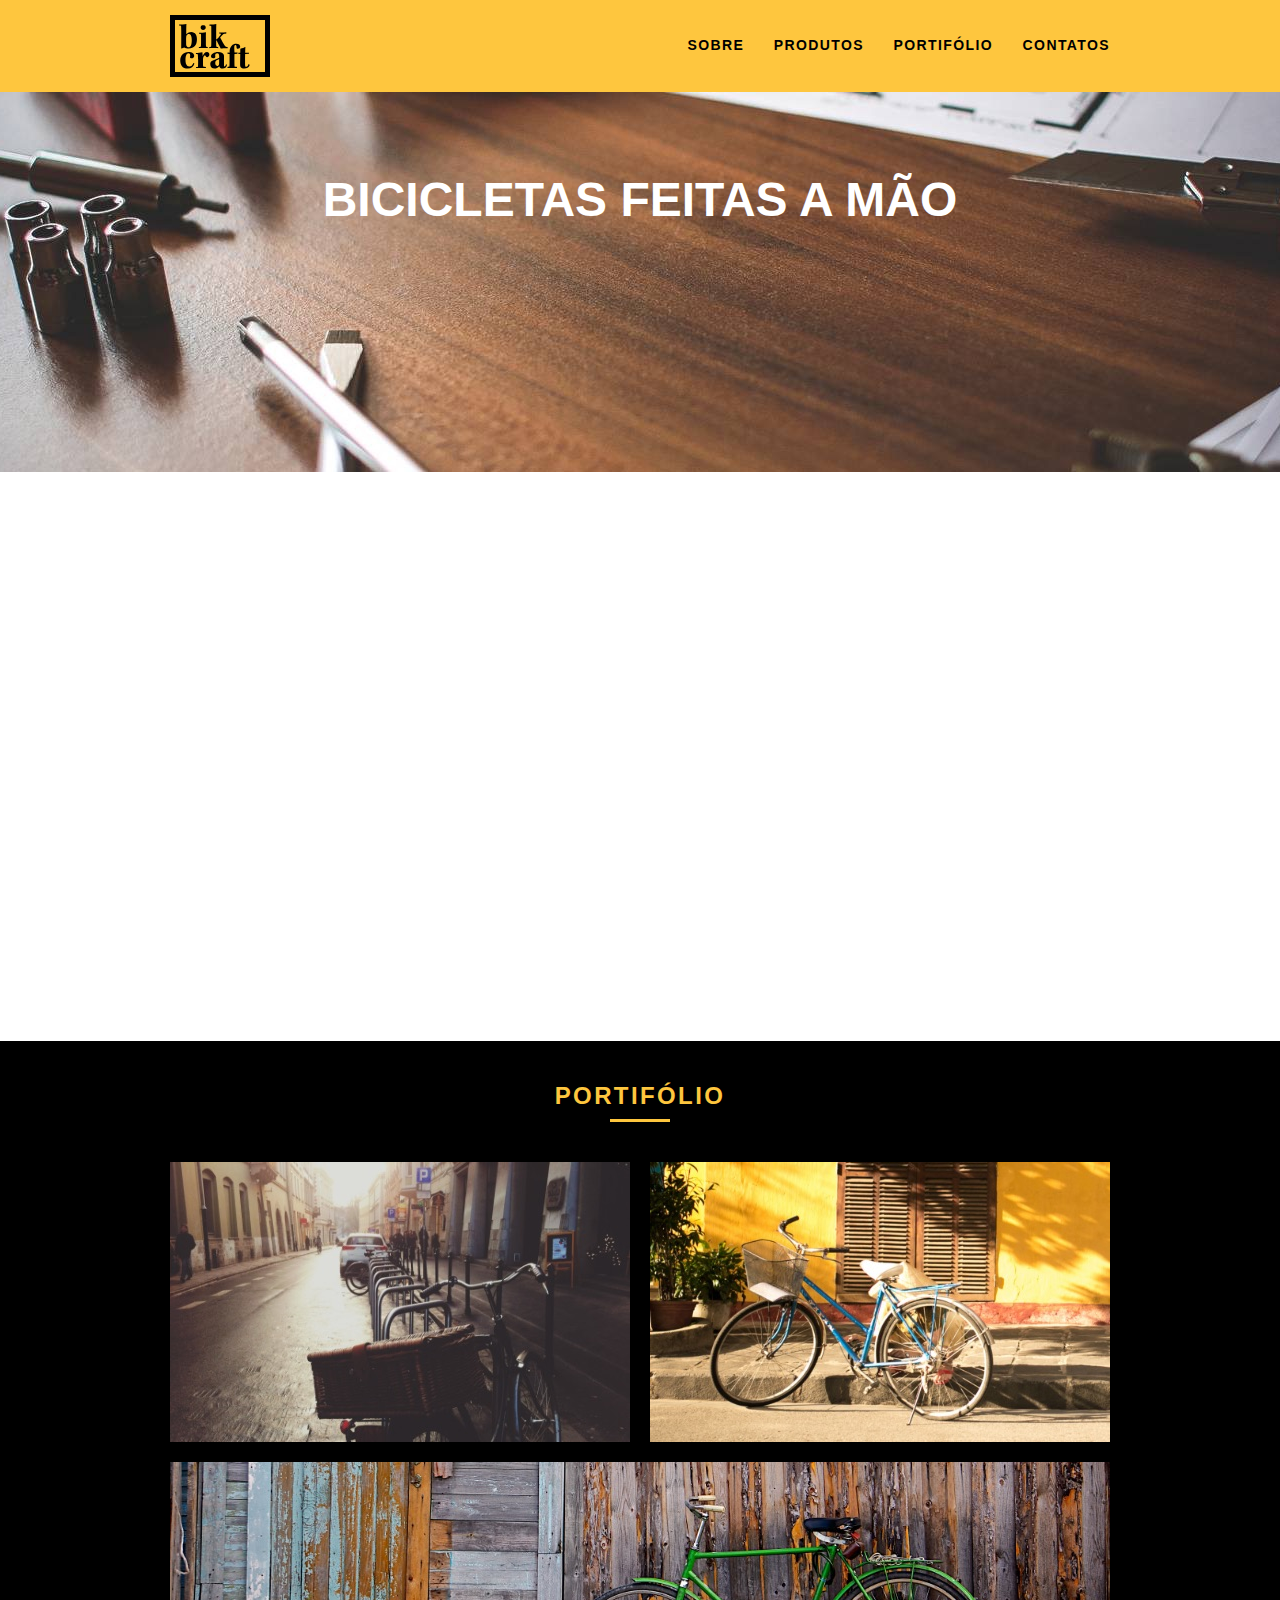
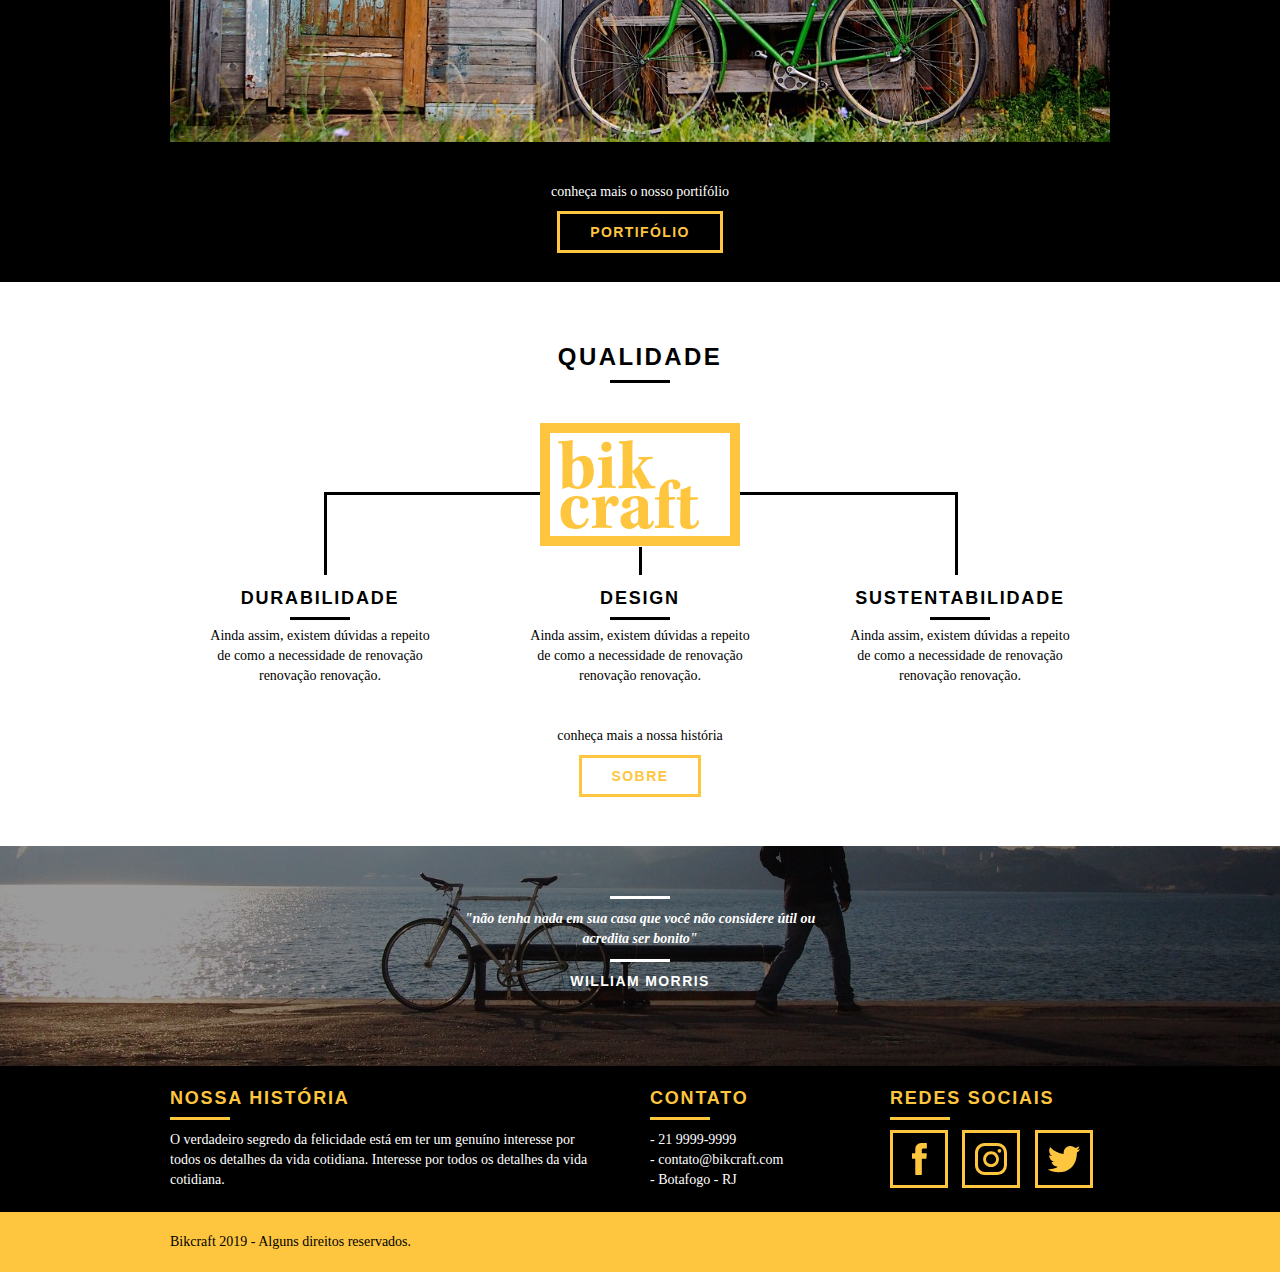
<file: index.html>
<!DOCTYPE html>
<html lang="en">

<head>
    <meta charset="UTF-8">
    <meta http-equiv="X-UA-Compatible" content="IE=edge">
    <meta name="viewport" content="width=device-width, initial-scale=1.0">
    <title>Bickraft | Bicicletas Personalizadas</title>
    <link rel="shortcut icon" href="favicon.png">
    <link rel="stylesheet" href="css/style.css">
    <script>document.documentElement.classList.add("js");</script>
</head>

<body>

    <header class="header">
        <div class="container">
            <a href="index.html" class="grid-4">
                <img src="img/bikcraft.svg" alt="Bickraft">
            </a>

            <nav class="header_menu grid-12">
                <ul>
                    <li><a href="sobre.html">Sobre</a></li>
                    <li><a href="produtos.html">Produtos</a></li>
                    <li><a href="portifolio.html">Portifólio</a></li>
                    <li><a href="contato.html">Contatos</a></li>

                </ul>
            </nav>
        </div>

    </header>


    <section class="introducao">
        <div class="container">
            <h1 data-anime="400" class="fadeInDown">Bicicletas Feitas a Mão</h1>

            <blockquote class="quote-externo fadeInDown" data-anime="800">
                <p>"não tenha nada em sua casa que você
                    não considere útil ou acredita ser bonito"</p>
                <cite>WILLIAM MORRIS</cite>
            </blockquote>

            <a data-anime="1200" href="produtos.html" class="btn">Orçamento</a>
        </div>

    </section>


    <section class=" produtos container fadeInDown" data-anime="1600">
        <h2 class="subtitulo"> Produtos</h2>
        <ul class="produtos-lista">
            <li class="grid-1-3">
                <div class="produtos-icone">
                    <img src="img/produtos/passeio.svg" alt="Bickcraft Passeio">
                </div>
                <h3>Passeio</h3>
                <p>Ainda assim, existem dúvidas a repeito de como a necessidade de renovação.</p>
            </li>
        </ul>


        <ul class="produtos-lista">
            <li class="grid-1-3">
                <div class="produtos-icone">
                    <img src="img/produtos/passeio.svg" alt="Bickcraft Passeio">
                </div>
                <h3>Passeio</h3>
                <p>Ainda assim, existem dúvidas a repeito de como a necessidade de renovação.</p>
            </li>
        </ul>


        <ul class="produtos-lista">
            <li class="grid-1-3">
                <div class="produtos-icone">
                    <img src="img/produtos/passeio.svg" alt="Bickcraft Passeio">
                </div>
                <h3>Passeio</h3>
                <p>Ainda assim, existem dúvidas a repeito de como a necessidade de renovação.</p>
            </li>

        </ul>


        <div class="call-to-action">
            <p>clique aqui e veja mais detalhes dos produtos</p>
            <a href="produtos.html" class="btn btn-preto">Produtos</a>

        </div>

    </section>
    <!--Fecha produtos-->


    <section class="portifolio">
        <div class="container">
            <h2 class="subtitulo">Portifólio</h2>

            <ul class="portifolio-lista">
                <li class="grid-8"><img src="img/portfolio/retro.jpg" alt="Bicicleta Retro"></li>
                <li class="grid-8"><img src="img/portfolio/passeio.jpg" alt="Bicicleta Passeio"></li>
                <li class="grid-16"><img src="img/portfolio/esporte.jpg" alt="Bicicleta Esporte"></li>
            </ul>

            <div class="call-to-action">
                <p>conheça mais o nosso portifólio</p>
                <a href="portifolio.html" class="btn ">Portifólio</a>

            </div>

        </div>

    </section>
    <!--Fim Portifolio-->

    <section class="qualidade container">
        <h2 class="subtitulo">Qualidade</h2>
        <img src="img/bikcraft-qualidade.svg" alt="Bickraft">
        <ul class="qualidade-lista">
            <li class="grid-1-3">
                <h3>Durabilidade</h3>
                <p>Ainda assim, existem dúvidas a repeito de como a necessidade de renovação renovação renovação.</p>

            </li>

            <li class="grid-1-3">
                <h3>Design</h3>
                <p>Ainda assim, existem dúvidas a repeito de como a necessidade de renovação renovação renovação.</p>

            </li>

            <li class="grid-1-3">
                <h3>Sustentabilidade</h3>
                <p>Ainda assim, existem dúvidas a repeito de como a necessidade de renovação renovação renovação.</p>

            </li>
        </ul>

        <div class="call-to-action">
            <p>conheça mais a nossa história</p>
            <a href="sobre.html" class="btn btn-preto">Sobre</a>

        </div>
    </section>

    <section class="quebra">
        <blockquote class="quote-externo container">
            <p>"não tenha nada em sua casa que você
                não considere útil ou acredita ser bonito"</p>
            <cite>WILLIAM MORRIS</cite>
        </blockquote>

    </section>

    <footer>
        <div class="footer">
            <div class="container">

                <div class="grid-8 footer-historia">
                    <h3>Nossa História</h3>
                    <p>O verdadeiro segredo da felicidade está em ter um genuíno
                        interesse por todos os detalhes da vida cotidiana. Interesse por todos os detalhes da vida
                        cotidiana.</p>
                </div>

                <div class="grid-4 footer-contato">
                    <h3>Contato</h3>
                    <ul>
                        <li>- 21 9999-9999</li>
                        <li>- contato@bikcraft.com</li>
                        <li>- Botafogo - RJ</li>
                    </ul>

                </div>

                <div class="grid-4 footer-redes">
                    <h3>Redes Sociais</h3>
                    <ul>
                        <li><a href="http://facebook.com" target="_blank"><img src="img/redes-sociais/facebook.svg"
                                    alt="Facebook Bickcraft"></a></li>
                        <li><a href="http://instagram.com" target="_blank"><img src="img/redes-sociais/instagram.svg"
                                    alt="Instagram Bikcraft"></a>
                        </li>
                        <li><a href="http://twitter.com" target="_blank"><img src="img/redes-sociais/twitter.svg"
                                    alt="Twitter Bickcraft"></a></li>
                    </ul>

                </div>
            </div>
        </div>

        <div class="copy">
            <div class="container">
                <p class="grid-16">Bikcraft 2019 - Alguns direitos reservados.</p>
            </div>
        </div>

    </footer>

    <script src="js/simple-anime.js"></script>
    <script src="js/script.js"></script>







</body>

</html>
</file>
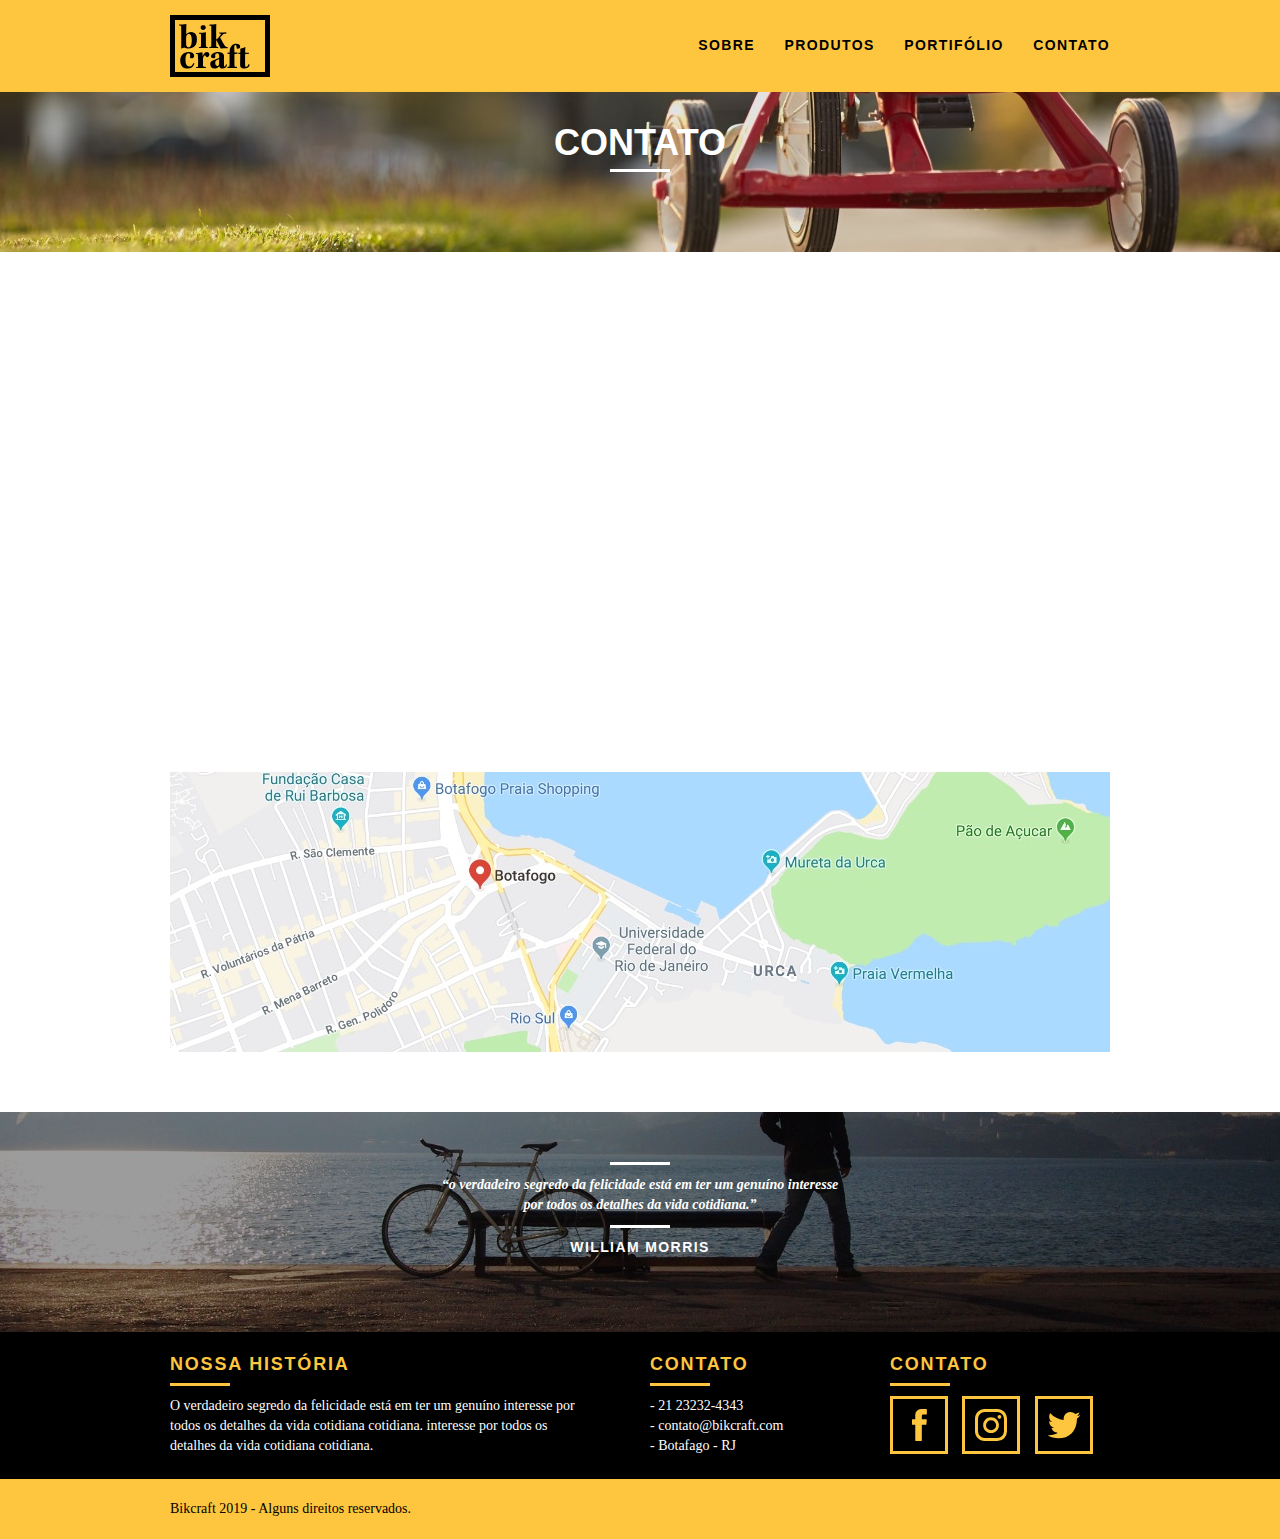
<file: contato.html>
<!DOCTYPE html>
<html lang="pt-br">

<head>
  <meta charset="utf-8">
  <title>Bikcraft | Contato</title>
  <link rel="shortcut icon" href="favicon.png">
  <link rel="stylesheet" href="css/style.css">
  <script>document.documentElement.classList.add("js");</script>

</head>

<body>

  <header class="header">
    <div class="container">
      <a href="index.html" class="grid-4">
        <img src="img/bikcraft.svg" alt="Bikcraft">
      </a>
      <nav class="grid-12 header_menu">
        <ul>
          <li><a href="sobre.html">Sobre</a></li>
          <li><a href="produtos.html">Produtos</a></li>
          <li><a href="portfolio.html">Portifólio</a></li>
          <li><a href="contato.html" class="menu_ativo">Contato</a></li>
        </ul>
      </nav>
    </div>
  </header>

  <section class="introducao-interna interna-contato">
    <div class="container">
      <h1 data-anime="400" class="fadeInDown">Contato</h1>
      <p data-anime="800" class="fadeInDown">tire suas dúvidas com a gente</p>
    </div>
  </section>

  <section class="contato container fadeInDown" data-anime="1200">
    <form id="form-orcamento" class="contato-form grid-8">
      <label for="nome">Nome</label>
      <input type="text" id="nome">
      <label for="email">E-mail</label>
      <input type="text" id="email">
      <label for="telefone">Telefone</label>
      <input type="text" id="telefone">
      <label for="espec">Especificações</label>
      <textarea id="espec"></textarea>
      <button type="submit" class="btn btn-preto">Enviar</button>
    </form>
    <div class="contato-dados grid-8">
      <h3>Dados</h3>
      <span>+55 21 93223 3232</span>
      <span>orcamento@bikcraft.com</span>
      <span>Rua Ali Perto - Botafogo</span>
      <span>Rio de Janeiro - RJ - Brasil</span>
      <h3>Redes Sociais</h3>
      <ul>
        <li><a href="http://facebook.com" target="_blank"><img src="img/redes-sociais/facebook.svg"
              alt="Facebook Bickraft"></a></li>
        <li><a href="http://instagram.com" target="_blank"><img src="img/redes-sociais/instagram.svg"
              alt="Instagram Bickraf"></a></li>
        <li><a href="http://twitter.com" target="_blank"><img src="img/redes-sociais/twitter.svg"
              alt="Twwiter Bickraf"></a></li>
      </ul>
    </div>
  </section>

  <section class="container contato-mapa">
    <a href="http://google.com" target="_blank" class="grid-16"><img src="img/endereco-bikcraft.jpg"
        alt="Endereço da Bikcraft"></a>
  </section>

  <section class="quebra">
    <blockquote class="quote-externo container">
      <p>“o verdadeiro segredo da felicidade está em ter um genuíno interesse por todos os detalhes da vida cotidiana.”
      </p>
      <cite>WILLIAM MORRIS</cite>
    </blockquote>
  </section>

  <footer>
    <div class="footer">
      <div class="container">

        <div class="grid-8 footer-historia">
          <h3>Nossa História</h3>
          <p>O verdadeiro segredo da felicidade está em ter um genuíno interesse por todos os detalhes da vida cotidiana
            cotidiana. interesse por todos os detalhes da vida cotidiana cotidiana.</p>
        </div>

        <div class="grid-4 footer-contato">
          <h3>Contato</h3>
          <ul>
            <li>- 21 23232-4343</li>
            <li>- contato@bikcraft.com</li>
            <li>- Botafago - RJ</li>
          </ul>
        </div>

        <div class="grid-4 footer-redes">
          <h3>Contato</h3>
          <ul>
            <li><a href="http://facebook.com" target="_blank"><img src="img/redes-sociais/facebook.svg"
                  alt="Facebook Bickraft"></a></li>
            <li><a href="http://instagram.com" target="_blank"><img src="img/redes-sociais/instagram.svg"
                  alt="Instagram Bickraft"></a></li>
            <li><a href="http://twitter.com" target="_blank"><img src="img/redes-sociais/twitter.svg"
                  alt="Twitter Bickraft"></a></li>
          </ul>
        </div>

      </div>
    </div>

    <div class="copy">
      <div class="container">
        <p class="grid-16">Bikcraft 2019 - Alguns direitos reservados.</p>
      </div>
    </div>
  </footer>

  <script src="js/simple-anime.js"></script>
  <script src="js/script.js"></script>

</body>

</html>
</file>
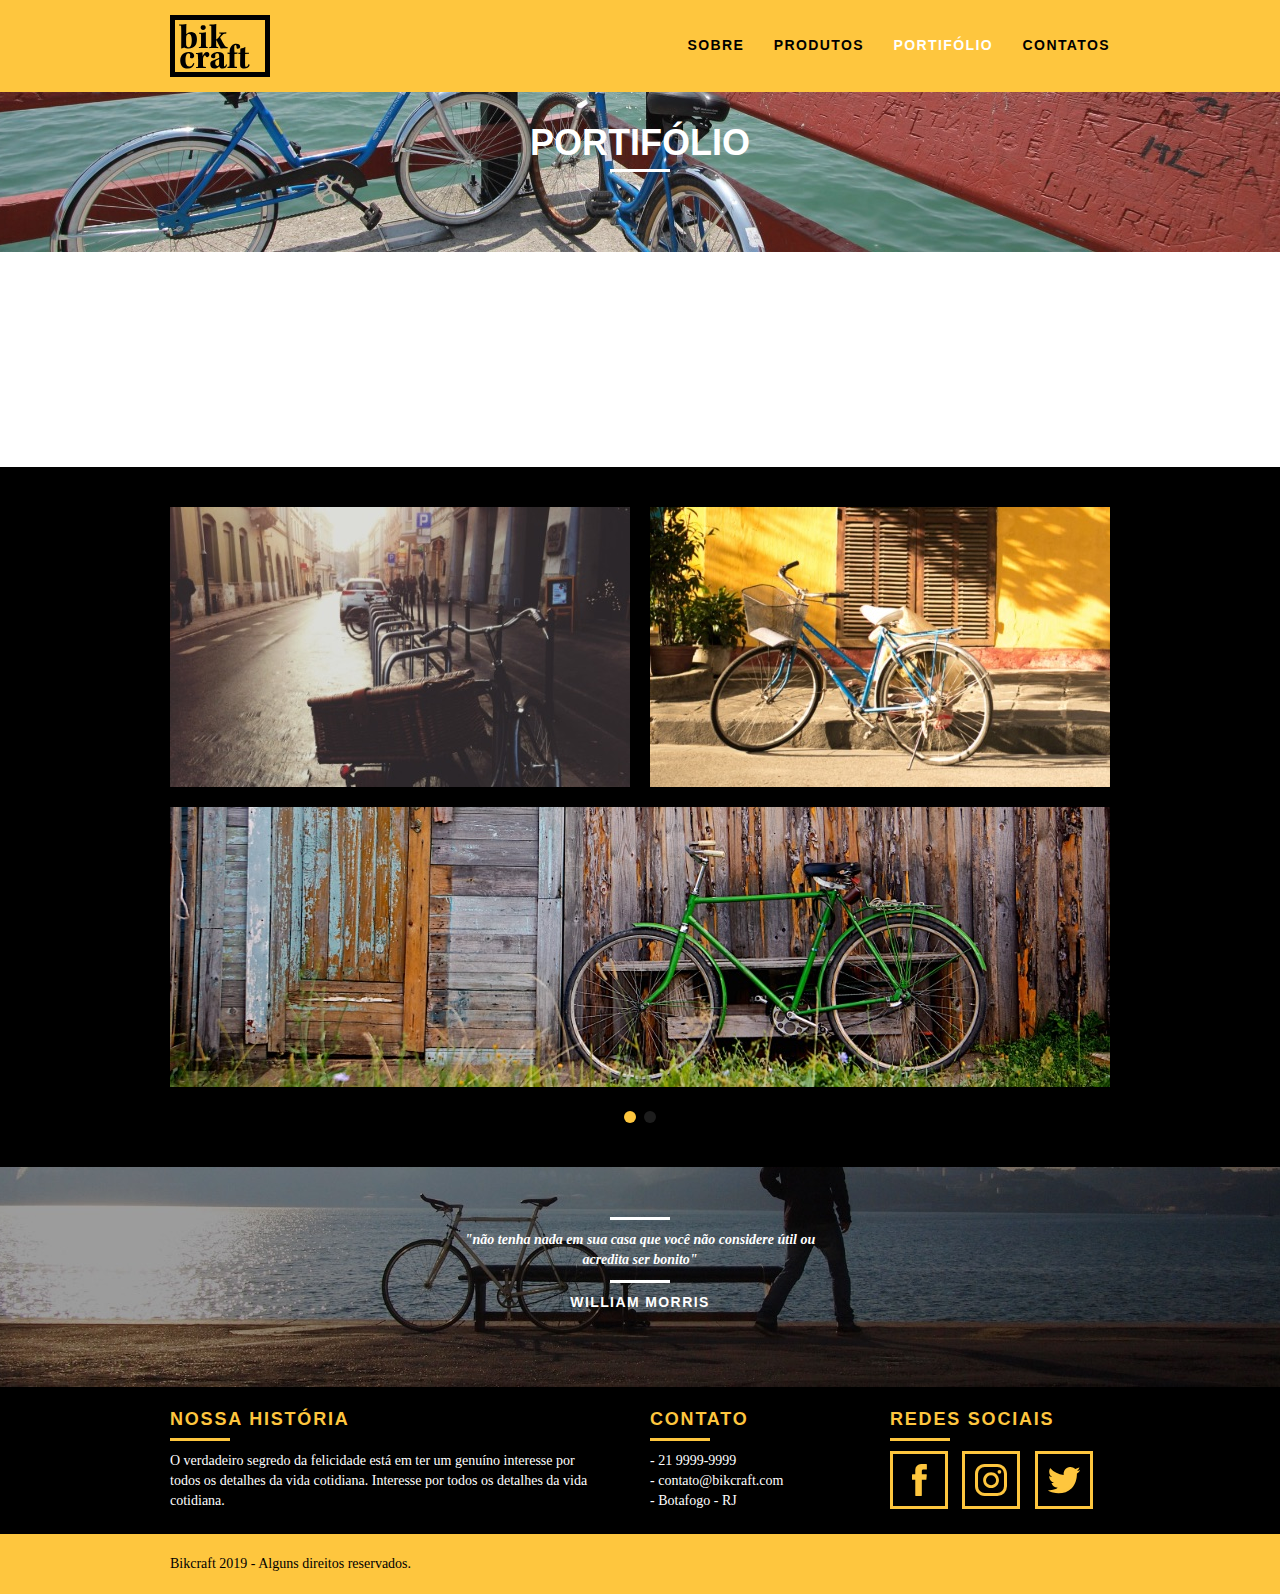
<file: portifolio.html>
<!DOCTYPE html>
<html lang="en">

<head>
    <meta charset="UTF-8">
    <meta http-equiv="X-UA-Compatible" content="IE=edge">
    <meta name="viewport" content="width=device-width, initial-scale=1.0">
    <link rel="shortcut icon" href="favicon.png">
    <link rel="stylesheet" href="css/style.css">

    <script>document.documentElement.classList.add("js");</script>


    <title>Bickraft | Portifólio</title>
</head>

<body>

    <header class="header">
        <div class="container">
            <a href="index.html" class="grid-4">
                <img src="img/bikcraft.svg" alt="Bickraft">
            </a>

            <nav class="header_menu grid-12">
                <ul>
                    <li><a href="sobre.html">Sobre</a></li>
                    <li><a href="produtos.html">Produtos</a></li>
                    <li><a href="portifolio.html" class="menu-ativo">Portifólio</a></li>
                    <li><a href="contato.html">Contatos</a></li>
                </ul>
            </nav>
        </div>
    </header>

    <section class="introducao-interna interna-portifolio">
        <div class="container">
            <h1 data-anime="400" class="fadeInDown"> Portifólio</h1>
            <p data-anime="800" class="fadeInDown">conheça os projetos que amamos mostrar</p>
        </div>
    </section>

    <section class="container faceInDown" data-slide="quote" data-anime="1200">
        <blockquote class=" quote-cliente">
            <p>“No mundo atual, a contínua expansão de nossa atividade cumpre um papel essencial na formulação da
                gestão inovadora da qual fazemos parte.”</p>
            <cite>Barbara Moss</cite>
        </blockquote>

        <blockquote class="quote-cliente">
            <p>“No mundo atual, a contínua expansão de nossa atividade cumpre um papel essencial na formulação da
                gestão inovadora da qual fazemos parte.”</p>
            <cite>Barbara Moss</cite>
        </blockquote>

        <blockquote class="quote-cliente">
            <p>“No mundo atual, a contínua expansão de nossa atividade cumpre um papel essencial na formulação da
                gestão inovadora da qual fazemos parte.”</p>
            <cite>Barbara Moss</cite>
        </blockquote>

    </section>


    <section class="portifolio">
        <div class="container" data-slide="portifolio">
            <ul class="portifolio-lista">
                <li class="grid-8"><img src="img/portfolio/retro.jpg" alt="Bicicleta Retro"></li>
                <li class="grid-8"><img src="img/portfolio/passeio.jpg" alt="Bicicleta Passeio"></li>
                <li class="grid-16"><img src="img/portfolio/esporte.jpg" alt="Bicicleta Esporte"></li>
            </ul>

            <ul class="portifolio-lista">
                <li class="grid-8"><img src="img/portfolio/passeio.jpg" alt="Bicicleta Passeio"></li>
                <li class="grid-8"><img src="img/portfolio/retro.jpg" alt="Bicicleta Retro"></li>
                <li class="grid-16"><img src="img/portfolio/esporte.jpg" alt="Bicicleta Esporte"></li>
            </ul>
        </div>
    </section>





    <section class="quebra">
        <blockquote class="quote-externo container">
            <p>"não tenha nada em sua casa que você
                não considere útil ou acredita ser bonito"</p>
            <cite>WILLIAM MORRIS</cite>
        </blockquote>

    </section>

    <footer>
        <div class="footer">
            <div class="container">

                <div class="grid-8 footer-historia">
                    <h3>Nossa História</h3>
                    <p>O verdadeiro segredo da felicidade está em ter um genuíno
                        interesse por todos os detalhes da vida cotidiana. Interesse por todos os detalhes da vida
                        cotidiana.</p>
                </div>

                <div class="grid-4 footer-contato">
                    <h3>Contato</h3>
                    <ul>
                        <li>- 21 9999-9999</li>
                        <li>- contato@bikcraft.com</li>
                        <li>- Botafogo - RJ</li>
                    </ul>

                </div>

                <div class="grid-4 footer-redes">
                    <h3>Redes Sociais</h3>
                    <ul>
                        <li><a href="http://facebook.com" target="_blank"><img src="img/redes-sociais/facebook.svg"
                                    alt=""></a>
                        </li>
                        <li><a href="http://instagram.com" target="_blank"><img src="img/redes-sociais/instagram.svg"
                                    alt=""></a>
                        </li>
                        <li><a href="http://twitter.com" target="_blank"><img src="img/redes-sociais/twitter.svg"
                                    alt=""></a></li>
                    </ul>

                </div>
            </div>
        </div>

        <div class="copy">
            <div class="container">
                <p class="grid-16">Bikcraft 2019 - Alguns direitos reservados.</p>
            </div>
        </div>

    </footer>

    <script src="./js/simple-anime.js"></script>
    <script src="./js/simple-slide.js"></script>
    <script src="./js/script.js"></script>

</body>

</html>
</file>
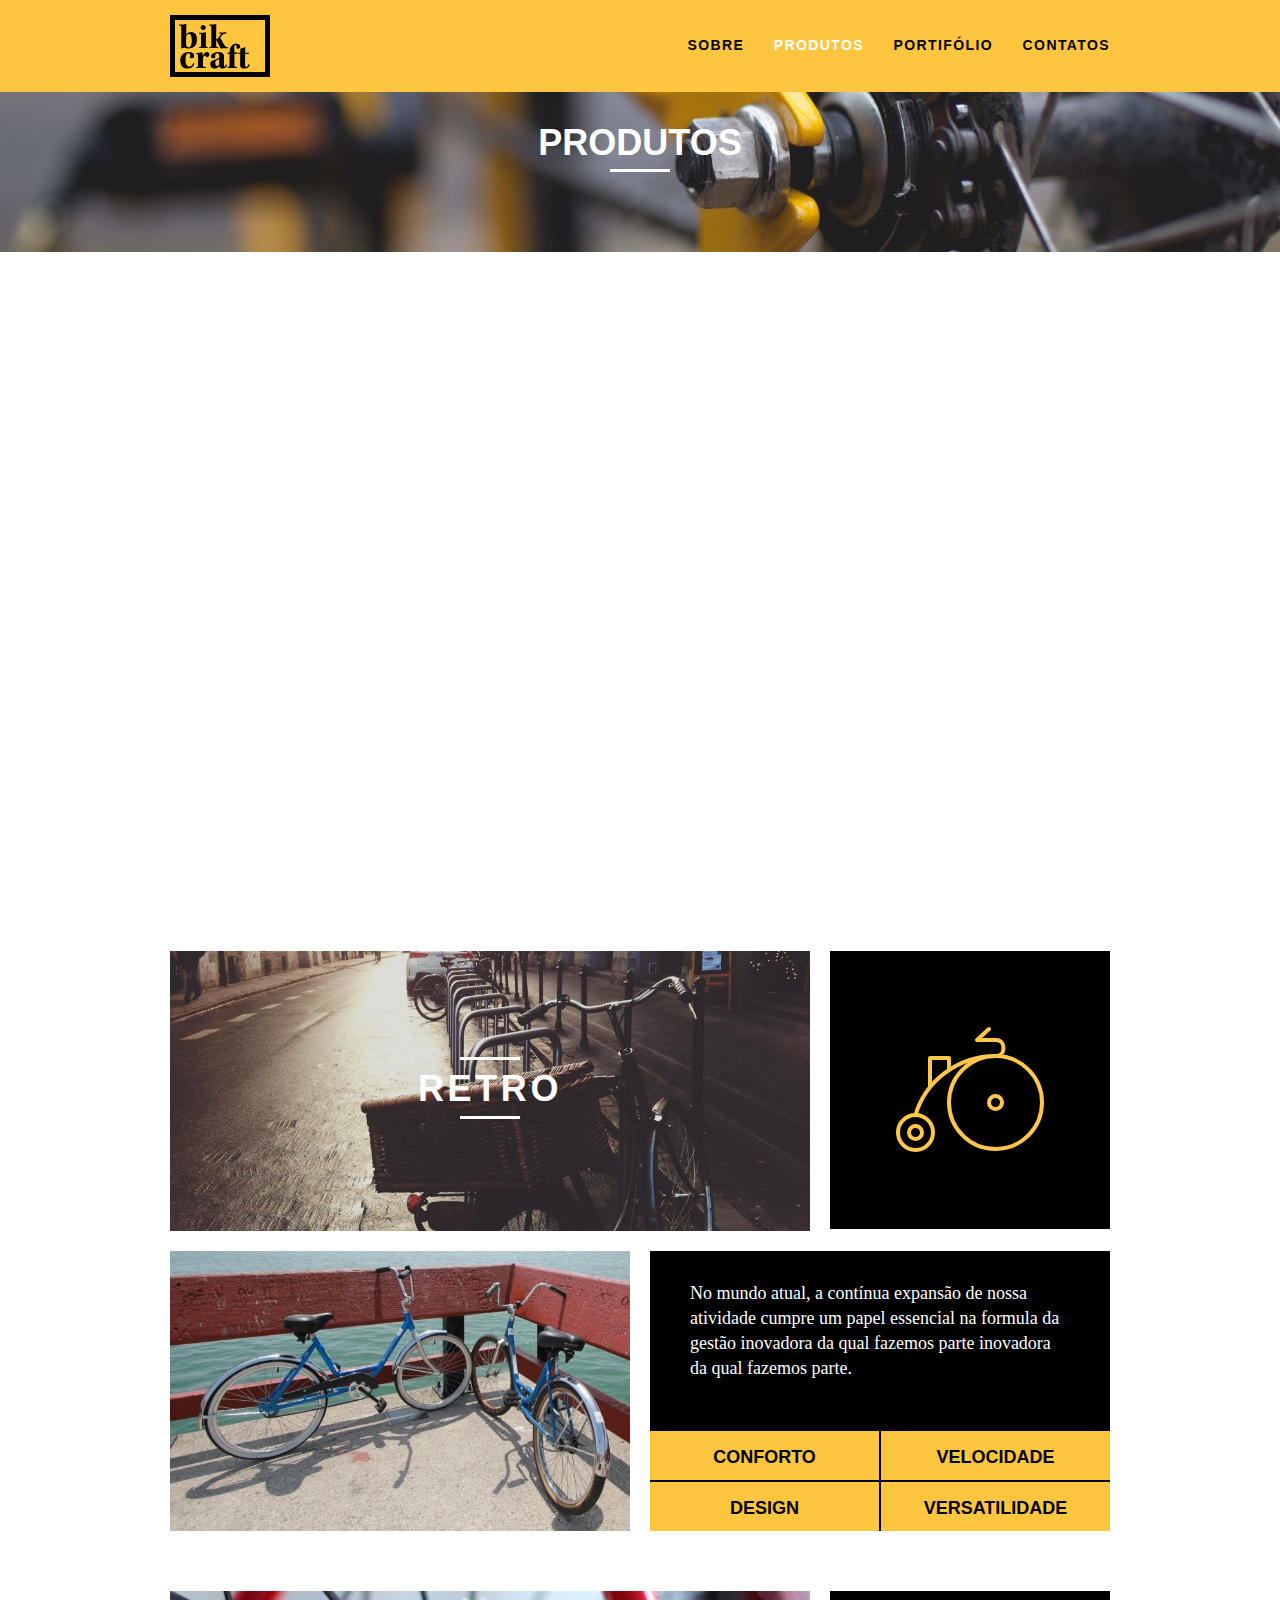
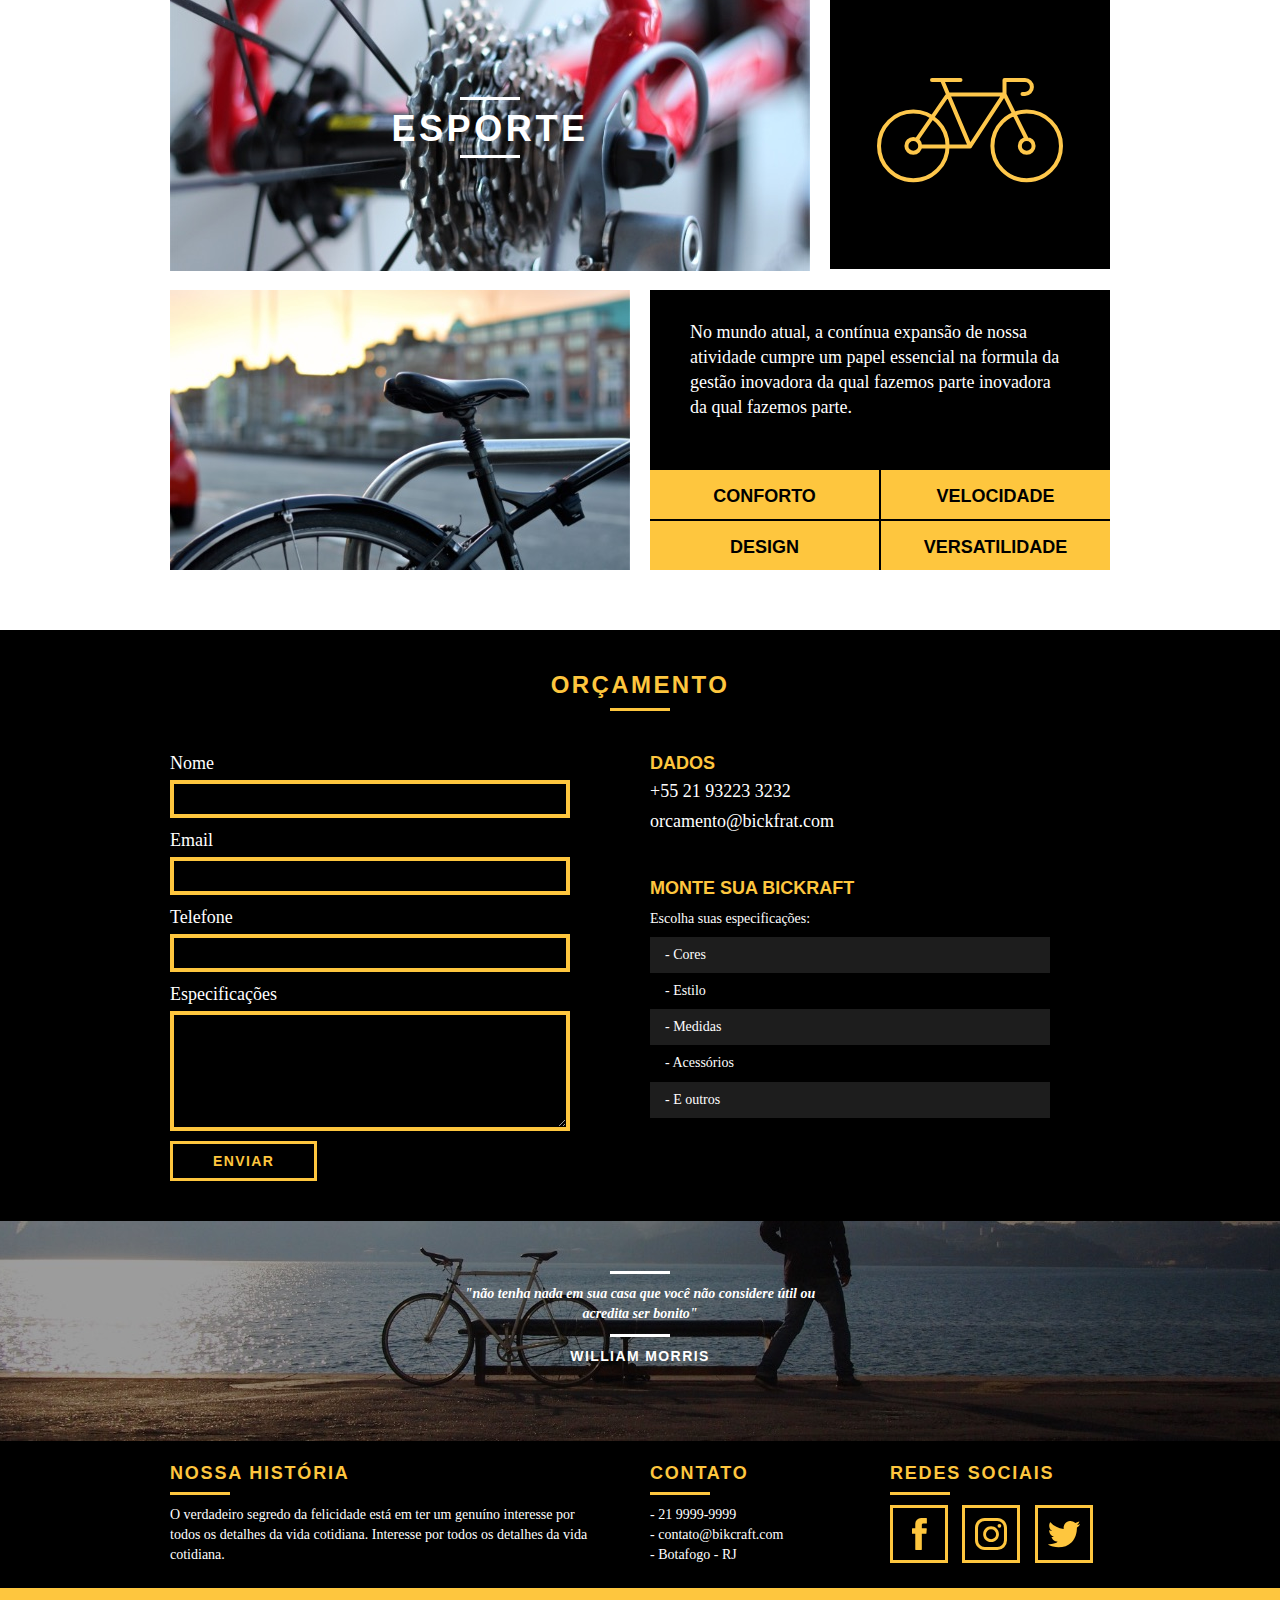
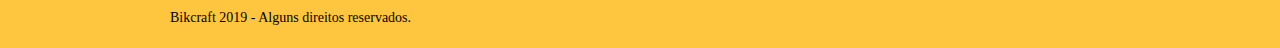
<file: produtos.html>
<!DOCTYPE html>
<html lang="en">

<head>
  <meta charset="UTF-8">
  <meta http-equiv="X-UA-Compatible" content="IE=edge">
  <meta name="viewport" content="width=device-width, initial-scale=1.0">
  <link rel="shortcut icon" href="favicon.png">
  <link rel="stylesheet" href="css/style.css">
  <script>document.documentElement.classList.add("js");</script>
  <title>Bickraft | Produtos</title>
</head>

<body>

  <header class="header">
    <div class="container">
      <a href="index.html" class="grid-4">
        <img src="img/bikcraft.svg" alt="Bickraft">
      </a>

      <nav class="header_menu grid-12">
        <ul>
          <li><a href="sobre.html">Sobre</a></li>
          <li><a href="produtos.html" class="menu-ativo">Produtos</a></li>
          <li><a href="portifolio.html">Portifólio</a></li>
          <li><a href="contato.html">Contatos</a></li>

        </ul>
      </nav>
    </div>
  </header>

  <section class="introducao-interna interna-produtos">
    <div class="container">
      <h1 data-anime="400" class="fadeInDown">Produtos</h1>
      <p data-anime="800" class="fadeInDown">conheça todos os nossos produtos</p>
    </div>
  </section>

  <section class="container produto-item fadeInDown" data-anime="1200">
    <div class="grid-11">
      <img src="img/produtos/bikcraft-passeio-1.jpg" alt="Bikcraft Passeio">
      <h2>Passeio</h2>
    </div>
    <div class="grid-5 produto-icone"><img src="img/produtos/passeio.svg"></div>
    <div class="grid-8"><img src="img/produtos/bikcraft-passeio-2.jpg" alt="Bikcraft Passeio"></div>
    <div class="grid-8 produto-info">
      <p>No mundo atual, a contínua expansão de nossa atividade cumpre um papel essencial na formula da gestão
        inovadora da qual fazemos parte inovadora da qual fazemos parte.</p>
      <ul>
        <li>Conforto</li>
        <li>Velocidade</li>
        <li>Design</li>
        <li>Versatilidade</li>
      </ul>
    </div>
  </section>

  <section class="container produto-item">
    <div class="grid-11">
      <img src="img/produtos/bikcraft-retro-1.jpg" alt="Bikcraft Retro">
      <h2>Retro</h2>
    </div>
    <div class="grid-5 produto-icone-retro"><img src="img/produtos/retro.svg"></div>
    <div class="grid-8"><img src="img/produtos/bikcraft-retro-2.jpg" alt="Bikcraft Retro"></div>
    <div class="grid-8 produto-info">
      <p>No mundo atual, a contínua expansão de nossa atividade cumpre um papel essencial na formula da gestão
        inovadora da qual fazemos parte inovadora da qual fazemos parte.</p>
      <ul>
        <li>Conforto</li>
        <li>Velocidade</li>
        <li>Design</li>
        <li>Versatilidade</li>
      </ul>
    </div>
  </section>

  <section class="container produto-item">
    <div class="grid-11">
      <img src="img/produtos/bikcraft-esporte-1.jpg" alt="Bikcraft Esporte">
      <h2>Esporte</h2>
    </div>
    <div class="grid-5 produto-icone-esporte"><img src="img/produtos/esporte.svg"></div>
    <div class="grid-8"><img src="img/produtos/bikcraft-esporte-2.jpg" alt="Bikcraft Esporte"></div>
    <div class="grid-8 produto-info">
      <p>No mundo atual, a contínua expansão de nossa atividade cumpre um papel essencial na formula da gestão
        inovadora da qual fazemos parte inovadora da qual fazemos parte.</p>
      <ul>
        <li>Conforto</li>
        <li>Velocidade</li>
        <li>Design</li>
        <li>Versatilidade</li>
      </ul>
    </div>
  </section>

  <section class="orcamento">
    <div class="container">
      <h2 class="subtitulo">Orçamento</h2>
      <form action="" id="form-orcamento" class="grid-8 form">
        <label for="nome">Nome</label>
        <input type="text" id="nome">

        <label for="email">Email</label>
        <input type="email" id="email">

        <label for="telefone">Telefone</label>
        <input type="text" id="telefone">

        <label for="espec">Especificações</label>
        <textarea name="" id="espec"></textarea>

        <button type="submit" class="btn">Enviar</button>

      </form>

      <div class="orcamento-dados grid-8">
        <h3>Dados</h3>
        <span>+55 21 93223 3232</span>
        <span class="dados-email">orcamento@bickfrat.com</span>

        <h3>Monte sua bickraft</h3>
        <p>Escolha suas especificações:</p>
        <ul>
          <li>- Cores</li>
          <li>- Estilo</li>
          <li>- Medidas</li>
          <li>- Acessórios</li>
          <li>- E outros</li>
        </ul>
      </div>
    </div>
  </section>

  <section class="quebra">
    <blockquote class="quote-externo container">
      <p>"não tenha nada em sua casa que você
        não considere útil ou acredita ser bonito"</p>
      <cite>WILLIAM MORRIS</cite>
    </blockquote>

  </section>

  <footer>
    <div class="footer">
      <div class="container">

        <div class="grid-8 footer-historia">
          <h3>Nossa História</h3>
          <p>O verdadeiro segredo da felicidade está em ter um genuíno
            interesse por todos os detalhes da vida cotidiana. Interesse por todos os detalhes da vida
            cotidiana.</p>
        </div>

        <div class="grid-4 footer-contato">
          <h3>Contato</h3>
          <ul>
            <li>- 21 9999-9999</li>
            <li>- contato@bikcraft.com</li>
            <li>- Botafogo - RJ</li>
          </ul>

        </div>

        <div class="grid-4 footer-redes">
          <h3>Redes Sociais</h3>
          <ul>
            <li><a href="http://facebook.com" target="_blank"><img src="img/redes-sociais/facebook.svg" alt=""></a>
            </li>
            <li><a href="http://instagram.com" target="_blank"><img src="img/redes-sociais/instagram.svg" alt=""></a>
            </li>
            <li><a href="http://twitter.com" target="_blank"><img src="img/redes-sociais/twitter.svg" alt=""></a></li>
          </ul>

        </div>
      </div>
    </div>

    <div class="copy">
      <div class="container">
        <p class="grid-16">Bikcraft 2019 - Alguns direitos reservados.</p>
      </div>
    </div>

  </footer>

  <script src="js/simple-anime.js"></script>
  <script src="js/script.js"></script>



</body>

</html>
</file>
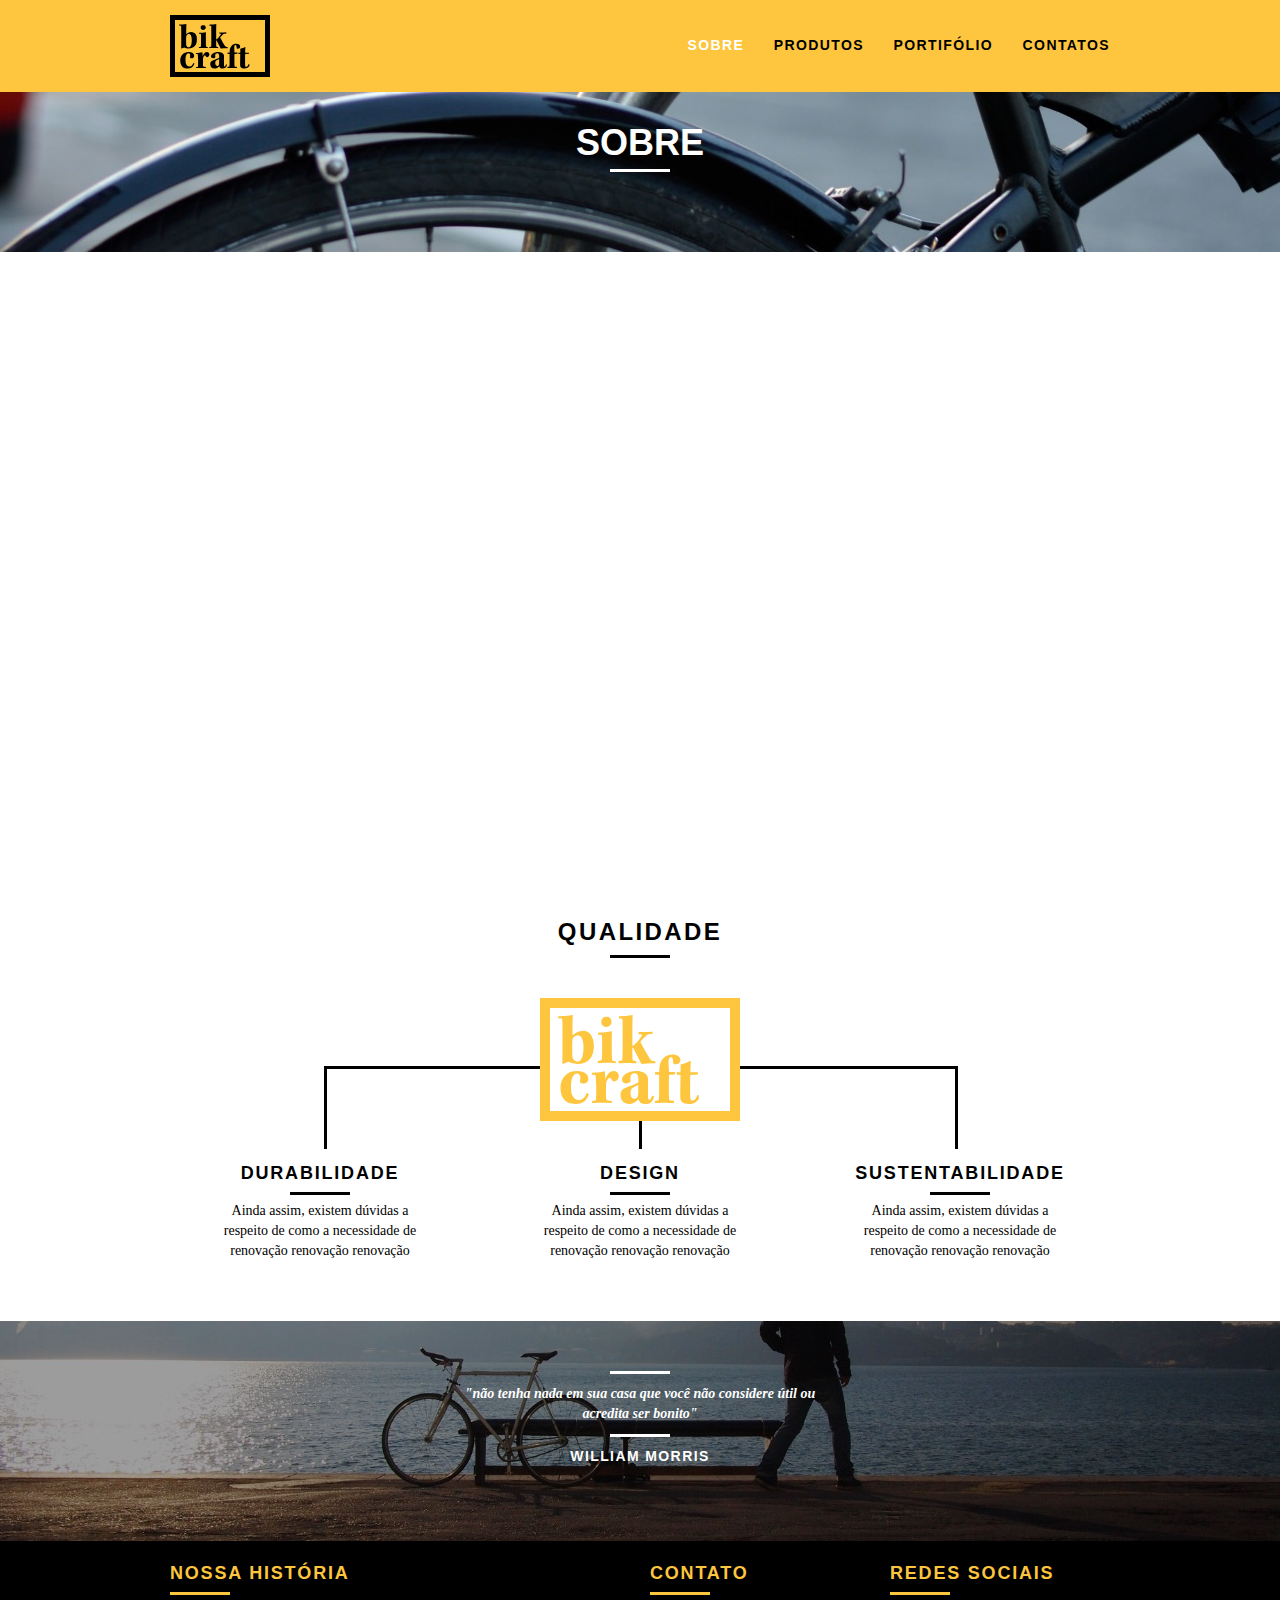
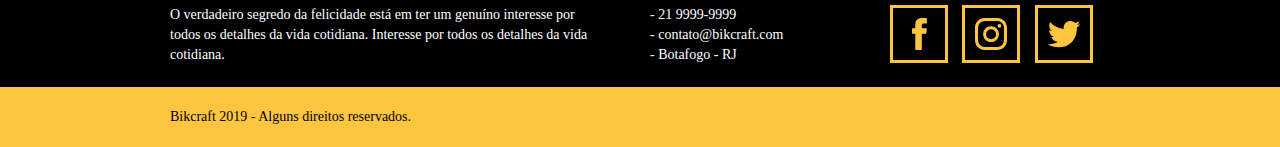
<file: sobre.html>
<!DOCTYPE html>
<html lang="en">

<head>
  <meta charset="UTF-8">
  <meta http-equiv="X-UA-Compatible" content="IE=edge">
  <meta name="viewport" content="width=device-width, initial-scale=1.0">
  <link rel="shortcut icon" href="favicon.png">
  <link rel="stylesheet" href="css/style.css">
  <script>document.documentElement.classList.add("js");</script>
  <title>Bickraft | Sobre</title>
</head>

<body>

  <header class="header">
    <div class="container">
      <a href="index.html" class="grid-4">
        <img src="img/bikcraft.svg" alt="Bickraft">
      </a>

      <nav class="header_menu grid-12">
        <ul>
          <li><a href="sobre.html" class="menu-ativo">Sobre</a></li>
          <li><a href="produtos.html">Produtos</a></li>
          <li><a href="portifolio.html">Portifólio</a></li>
          <li><a href="contato.html">Contatos</a></li>
        </ul>
      </nav>
    </div>
  </header>

  <section class="introducao-interna interna-sobre">
    <div class="container">
      <h1 data-anime="400" class="fadeInDown">Sobre</h1>
      <p data-anime="800" class="fadeInDown">conheça mais sobre a bikcraft</p>
    </div>
  </section>

  <section class="missao-sobre container fadeInDown" data-anime="1200">
    <div class="grid-10">
      <h2 class="subtitulo-interno">História, Missão e Visão</h2>
      <p>No mundo atual, a contínua expansão de nossa atividade cumpre um papel essencial na formulação da gestão
        inovadora da qual fazemos parte da qual fazemos parte.</p>
      <p>No mundo atual, a contínua expansão de nossa atividade cumpre um papel essencial na formulação da gestão
        inovadora da qual fazemos parte da qual fazemos parte.</p>
    </div>
    <div class="grid-6">
      <h2 class="subtitulo-interno">Valores</h2>
      <ul>
        <li>- Qualidade no processo com</li>
        <li>- Foco no cliente sem perder a</li>
        <li>- Diversão, preservando a</li>
        <li>- Natureza com sustentabilidade</li>
      </ul>
    </div>

    <div class="grid-16 foto-equipe">
      <img src="img/equipe-bikcraft.jpg" alt="Equipe Bikcraft">
    </div>

  </section>

  <section class="qualidade container">
    <h2 class="subtitulo">Qualidade</h2>
    <img src="img/bikcraft-qualidade.svg" alt="Bikcraft">
    <ul class="qualidade-lista">
      <li class="grid-1-3">
        <h3>Durabilidade</h3>
        <p>Ainda assim, existem dúvidas a respeito de como a necessidade de renovação renovação renovação</p>
      </li>
      <li class="grid-1-3">
        <h3>Design</h3>
        <p>Ainda assim, existem dúvidas a respeito de como a necessidade de renovação renovação renovação</p>
      </li>
      <li class="grid-1-3">
        <h3>Sustentabilidade</h3>
        <p>Ainda assim, existem dúvidas a respeito de como a necessidade de renovação renovação renovação</p>
      </li>
    </ul>
  </section>

  <section class="quebra">
    <blockquote class="quote-externo container">
      <p>"não tenha nada em sua casa que você
        não considere útil ou acredita ser bonito"</p>
      <cite>WILLIAM MORRIS</cite>
    </blockquote>

  </section>

  <footer>
    <div class="footer">
      <div class="container">

        <div class="grid-8 footer-historia">
          <h3>Nossa História</h3>
          <p>O verdadeiro segredo da felicidade está em ter um genuíno
            interesse por todos os detalhes da vida cotidiana. Interesse por todos os detalhes da vida
            cotidiana.</p>
        </div>

        <div class="grid-4 footer-contato">
          <h3>Contato</h3>
          <ul>
            <li>- 21 9999-9999</li>
            <li>- contato@bikcraft.com</li>
            <li>- Botafogo - RJ</li>
          </ul>

        </div>

        <div class="grid-4 footer-redes">
          <h3>Redes Sociais</h3>
          <ul>
            <li><a href="http://facebook.com" target="_blank"><img src="img/redes-sociais/facebook.svg" alt=""></a>
            </li>
            <li><a href="http://instagram.com" target="_blank"><img src="img/redes-sociais/instagram.svg" alt=""></a>
            </li>
            <li><a href="http://twitter.com" target="_blank"><img src="img/redes-sociais/twitter.svg" alt=""></a></li>
          </ul>

        </div>
      </div>
    </div>

    <div class="copy">
      <div class="container">
        <p class="grid-16">Bikcraft 2019 - Alguns direitos reservados.</p>
      </div>
    </div>

  </footer>

  <script src="js/simple-anime.js"></script>
  <script src="js/script.js"></script>


</body>

</html>
</file>
<file: css/style.css>
/*! normalize.css v8.0.1 | MIT License | github.com/necolas/normalize.css */

/* Document
   ========================================================================== */

/**
 * 1. Correct the line height in all browsers.
 * 2. Prevent adjustments of font size after orientation changes in iOS.
 */

html {
    line-height: 1.15;
    /* 1 */
    -webkit-text-size-adjust: 100%;
    /* 2 */
}

/* Sections
     ========================================================================== */

/**
   * Remove the margin in all browsers.
   */

body {
    margin: 0;
}

/**
   * Render the `main` element consistently in IE.
   */

main {
    display: block;
}

/**
   * Correct the font size and margin on `h1` elements within `section` and
   * `article` contexts in Chrome, Firefox, and Safari.
   */

h1 {
    font-size: 2em;
    margin: 0.67em 0;
}

/* Grouping content
     ========================================================================== */

/**
   * 1. Add the correct box sizing in Firefox.
   * 2. Show the overflow in Edge and IE.
   */

hr {
    box-sizing: content-box;
    /* 1 */
    height: 0;
    /* 1 */
    overflow: visible;
    /* 2 */
}

/**
   * 1. Correct the inheritance and scaling of font size in all browsers.
   * 2. Correct the odd `em` font sizing in all browsers.
   */

pre {
    font-family: monospace, monospace;
    /* 1 */
    font-size: 1em;
    /* 2 */
}

/* Text-level semantics
     ========================================================================== */

/**
   * Remove the gray background on active links in IE 10.
   */

a {
    background-color: transparent;
}

/**
   * 1. Remove the bottom border in Chrome 57-
   * 2. Add the correct text decoration in Chrome, Edge, IE, Opera, and Safari.
   */

abbr[title] {
    border-bottom: none;
    /* 1 */
    text-decoration: underline;
    /* 2 */
    text-decoration: underline dotted;
    /* 2 */
}

/**
   * Add the correct font weight in Chrome, Edge, and Safari.
   */

b, strong {
    font-weight: bolder;
}

/**
   * 1. Correct the inheritance and scaling of font size in all browsers.
   * 2. Correct the odd `em` font sizing in all browsers.
   */

code, kbd, samp {
    font-family: monospace, monospace;
    /* 1 */
    font-size: 1em;
    /* 2 */
}

/**
   * Add the correct font size in all browsers.
   */

small {
    font-size: 80%;
}

/**
   * Prevent `sub` and `sup` elements from affecting the line height in
   * all browsers.
   */

sub, sup {
    font-size: 75%;
    line-height: 0;
    position: relative;
    vertical-align: baseline;
}

sub {
    bottom: -0.25em;
}

sup {
    top: -0.5em;
}

/* Embedded content
     ========================================================================== */

/**
   * Remove the border on images inside links in IE 10.
   */

img {
    border-style: none;
}

/* Forms
     ========================================================================== */

/**
   * 1. Change the font styles in all browsers.
   * 2. Remove the margin in Firefox and Safari.
   */

button, input, optgroup, select, textarea {
    font-family: inherit;
    /* 1 */
    font-size: 100%;
    /* 1 */
    line-height: 1.15;
    /* 1 */
    margin: 0;
    /* 2 */
}

/**
   * Show the overflow in IE.
   * 1. Show the overflow in Edge.
   */

button, input {
    /* 1 */
    overflow: visible;
}

/**
   * Remove the inheritance of text transform in Edge, Firefox, and IE.
   * 1. Remove the inheritance of text transform in Firefox.
   */

button, select {
    /* 1 */
    text-transform: none;
}

/**
   * Correct the inability to style clickable types in iOS and Safari.
   */

button, [type="button"], [type="reset"], [type="submit"] {
    -webkit-appearance: button;
}

/**
   * Remove the inner border and padding in Firefox.
   */

button::-moz-focus-inner, [type="button"]::-moz-focus-inner, [type="reset"]::-moz-focus-inner, [type="submit"]::-moz-focus-inner {
    border-style: none;
    padding: 0;
}

/**
   * Restore the focus styles unset by the previous rule.
   */

button:-moz-focusring, [type="button"]:-moz-focusring, [type="reset"]:-moz-focusring, [type="submit"]:-moz-focusring {
    outline: 1px dotted ButtonText;
}

/**
   * Correct the padding in Firefox.
   */

fieldset {
    padding: 0.35em 0.75em 0.625em;
}

/**
   * 1. Correct the text wrapping in Edge and IE.
   * 2. Correct the color inheritance from `fieldset` elements in IE.
   * 3. Remove the padding so developers are not caught out when they zero out
   *    `fieldset` elements in all browsers.
   */

legend {
    box-sizing: border-box;
    /* 1 */
    color: inherit;
    /* 2 */
    display: table;
    /* 1 */
    max-width: 100%;
    /* 1 */
    padding: 0;
    /* 3 */
    white-space: normal;
    /* 1 */
}

/**
   * Add the correct vertical alignment in Chrome, Firefox, and Opera.
   */

progress {
    vertical-align: baseline;
}

/**
   * Remove the default vertical scrollbar in IE 10+.
   */

textarea {
    overflow: auto;
}

/**
   * 1. Add the correct box sizing in IE 10.
   * 2. Remove the padding in IE 10.
   */

[type="checkbox"], [type="radio"] {
    box-sizing: border-box;
    /* 1 */
    padding: 0;
    /* 2 */
}

/**
   * Correct the cursor style of increment and decrement buttons in Chrome.
   */

[type="number"]::-webkit-inner-spin-button, [type="number"]::-webkit-outer-spin-button {
    height: auto;
}

/**
   * 1. Correct the odd appearance in Chrome and Safari.
   * 2. Correct the outline style in Safari.
   */

[type="search"] {
    -webkit-appearance: textfield;
    /* 1 */
    outline-offset: -2px;
    /* 2 */
}

/**
   * Remove the inner padding in Chrome and Safari on macOS.
   */

[type="search"]::-webkit-search-decoration {
    -webkit-appearance: none;
}

/**
   * 1. Correct the inability to style clickable types in iOS and Safari.
   * 2. Change font properties to `inherit` in Safari.
   */

::-webkit-file-upload-button {
    -webkit-appearance: button;
    /* 1 */
    font: inherit;
    /* 2 */
}

/* Interactive
     ========================================================================== */

/*
   * Add the correct display in Edge, IE 10+, and Firefox.
   */

details {
    display: block;
}

/*
   * Add the correct display in all browsers.
   */

summary {
    display: list-item;
}

/* Misc
     ========================================================================== */

/**
   * Add the correct display in IE 10+.
   */

template {
    display: none;
}

/**
   * Add the correct display in IE 10.
   */

[hidden] {
    display: none;
}

/* ==========================================================================
   Reset
   ========================================================================== */

/**
 * Remove anchor tex-decoration
 */

a {
    text-decoration: none;
}

/**
 * Remove list-style
 */

ol, ul {
    list-style: none;
}

html, body, div, span, iframe, h1, h2, h3, h4, h5, h6, p, blockquote, a, em, img, dl, dt, dd, ol, ul, li, fieldset, form, label, legend, article, footer, header, nav, section, main {
    margin: 0;
    padding: 0;
    border: 0;
    vertical-align: baseline;
}

h1, h2, h3, h4, h5, h6, p, a, ul {
    font-size: 1em;
    font-weight: normal;
}

*, *:before, *:after {
    -webkit-box-sizing: border-box;
    -moz-box-sizing: border-box;
    box-sizing: border-box;
}

.container {
    width: 960px;
    margin: 0 auto;
    padding: 0px;
    position: relative;
}

.container:after, .container:before {
    content: " ";
    display: table;
}

.container:after {
    clear: both;
}

.grid-1, .grid-2, .grid-3, .grid-4, .grid-5, .grid-6, .grid-7, .grid-8, .grid-9, .grid-10, .grid-11, .grid-12, .grid-13, .grid-14, .grid-15, .grid-16, .grid-1-3 {
    float: left;
    margin-left: 10px;
    margin-right: 10px;
}

.grid-1 {
    width: 40px;
}

.grid-2 {
    width: 100px;
}

.grid-3 {
    width: 160px;
}

.grid-4 {
    width: 220px;
}

.grid-5 {
    width: 280px;
}

.grid-6 {
    width: 340px;
}

.grid-7 {
    width: 400px;
}

.grid-8 {
    width: 460px;
}

.grid-9 {
    width: 520px;
}

.grid-10 {
    width: 580px;
}

.grid-11 {
    width: 640px;
}

.grid-12 {
    width: 700px;
}

.grid-13 {
    width: 760px;
}

.grid-14 {
    width: 820px;
}

.grid-15 {
    width: 880px;
}

.grid-16 {
    width: 940px;
}

.grid-1-3 {
    width: 300px;
}

/*responsivo*/

@media only screen and (min-width: 788px) and (max-width: 979px) {
    .container {
        width: 768px;
    }
    .grid-1 {
        width: 28px;
    }
    .grid-2 {
        width: 76px;
    }
    .grid-3 {
        width: 124px;
    }
    .grid-4 {
        width: 172px;
    }
    .grid-5 {
        width: 220px;
    }
    .grid-6 {
        width: 268px;
    }
    .grid-7 {
        width: 316px;
    }
    .grid-8 {
        width: 364px;
    }
    .grid-9 {
        width: 412px;
    }
    .grid-10 {
        width: 460px;
    }
    .grid-11 {
        width: 508px;
    }
    .grid-12 {
        width: 556px;
    }
    .grid-13 {
        width: 604px;
    }
    .grid-14 {
        width: 652px;
    }
    .grid-15 {
        width: 700px;
    }
    .grid-16 {
        width: 748px;
    }
    .grid-1-3 {
        width: 236px;
    }
}

@media only screen and (max-width: 787px) {
    .container {
        width: 300px;
    }
    .grid-1, .grid-2, .grid-3, .grid-4, .grid-5, .grid-6, .grid-7, .grid-8, .grid-9, .grid-10, .grid-11, .grid-12, .grid-13, .grid-14, .grid-15, .grid-16, .grid-1-3 {
        width: 300px;
        margin: 0 0 20px 0;
        float: none;
    }
}

/*Estilos gerais*/

body {
    font-family: Arial, Helvetica, sans-serif;
}

p {
    font-family: Georgia, 'Times New Roman', Times, serif;
    font-size: 14px;
    line-height: 20px;
}

img {
    display: block;
    max-width: 100%;
}

.btn {
    border: 3px solid #fec63e;
    padding: 10px 30px;
    color: #fec63e;
    font-size: 14px;
    line-height: 20px;
    text-transform: uppercase;
    font-weight: bold;
    letter-spacing: .1em;
}

.btn:hover {
    color: #fff;
    border-color: #fff;
}

.btn.btn-preto:hover {
    color: #000;
    border-color: #000;
}

.subtitulo {
    font-weight: bold;
    font-size: 24px;
    line-height: 30px;
    letter-spacing: .1em;
    color: #000;
    text-align: center;
    text-transform: uppercase;
    margin-bottom: 40px;
}

.subtitulo::after {
    /*por padrao as pseudo-classes after e before sao block.*/
    content: "";
    display: block;
    width: 60px;
    height: 3px;
    background: rgb(0, 0, 0);
    margin: 8px auto;
}

/*Header*/

.header {
    width: 100%;
    background: #fec63e;
    padding: 15px 0;
    position: fixed;
    top: 0;
    z-index: 10;
}

.header_menu {
    text-align: right;
}

.header_menu ul li {
    display: inline-block;
    margin-left: 25px;
    margin-top: 20px;
}

.header_menu ul li a {
    color: #000;
    font-weight: bold;
    text-transform: uppercase;
    letter-spacing: .1em;
    font-size: 14px;
    line-height: 20px;
    /*aumentar a area de touch/contato principalmente em dispositivos mobile*/
    padding: 10px 0;
}

.header_menu ul li a:hover {
    color: #fff;
}

.header_menu ul li a.menu-ativo {
    color: #fff;
}

/*Introduçao*/

.introducao {
    width: 100%;
    height: 380px;
    background: url(../img/bg.jpg) no-repeat center;
    background-size: cover;
    margin-top: 92px;
    text-align: center;
    padding: 80px;
}

.introducao h1 {
    font-size: 48px;
    text-transform: uppercase;
    font-weight: bold;
    color: #fff;
}

.quote-externo {
    max-width: 320px;
    margin: 0 auto;
    color: #fff;
    font-weight: bold;
    margin-bottom: 40px;
}

.quote-externo p {
    font-weight: bold;
    font-style: italic;
}

.quote-externo p:before, .quote-externo p:after {
    /*por padrao as pseudo-classes after e before sao block.*/
    content: "";
    display: block;
    width: 60px;
    height: 3px;
    background: #fff;
    margin: 10px auto 10px auto;
}

.quote-externo cite {
    font-style: normal;
    font-size: 14px;
    letter-spacing: .1em;
}

/*Introdução Interna*/

.introducao-interna {
    width: 100%;
    margin-top: 92px;
    height: 160px;
    text-align: center;
    color: #fff;
    padding-top: 30px;
}

.introducao-interna h1 {
    font-size: 36px;
    font-weight: bold;
    text-transform: uppercase;
}

.introducao-interna h1:after {
    content: "";
    display: block;
    width: 60px;
    height: 3px;
    background: #fff;
    margin: 6px auto 10px auto;
}

/*Produtos*/

.produtos {
    padding: 60px 0;
}

.produtos-lista li {
    background: #fec63e;
    text-align: center;
}

.produtos li img {
    margin: 0 auto;
}

.produtos-lista li h3 {
    font-size: 18px;
    line-height: 25px;
    text-transform: uppercase;
    font-weight: bold;
    letter-spacing: .1em;
    margin-top: 20px;
}

.produtos-lista li p {
    padding: 10px 20px 20px 20px;
}

.produtos-icone {
    background: #000;
    padding: 20px;
}

.call-to-action {
    text-align: center;
    padding-top: 40px;
    /*a propriedade clear especifica se pode ter elementos flutuantes ao seu lado ou nao*/
    clear: both;
}

.call-to-action p {
    margin-bottom: 20px;
}

/*Portifolio*/

.portifolio {
    width: 100%;
    background: #000;
    padding: 40px 0;
}

.portifolio .subtitulo {
    color: #fec63e;
}

.portifolio .subtitulo::after {
    background: #fec63e;
}

.portifolio-lista li:last-child {
    margin-top: 20px;
}

.portifolio .call-to-action p {
    color: #fff;
}

/* Qualidade*/

.qualidade {
    padding: 60px 0;
}

.qualidade::after {
    content: "";
    width: 634px;
    height: 84px;
    display: block;
    background: url(../img/linhas.svg) no-repeat center;
    position: absolute;
    top: 209px;
    right: 162px;
    z-index: -1;
}

.qualidade img {
    margin: 0 auto;
}

.qualidade-lista {
    padding-top: 20px;
    /*clear fix*/
    overflow: auto;
}

.qualidade-lista li {
    text-align: center;
    padding: 0 40px;
}

.produtos-lista li {
    background: #fec63e;
    text-align: center;
}

.qualidade-lista li h3 {
    font-size: 18px;
    line-height: 25px;
    text-transform: uppercase;
    font-weight: bold;
    letter-spacing: .1em;
    margin-top: 20px;
}

.qualidade-lista li h3::after {
    content: "";
    display: block;
    width: 60px;
    height: 3px;
    background: #000;
    margin: 6px auto;
}

.quebra {
    background: url(../img/bg-footer.jpg) no-repeat center;
    width: 100%;
    height: 220px;
    background-size: cover;
    text-align: center;
    padding-top: 40px;
}

.quebra .quote-externo {
    max-width: 400px;
}

/*Footer*/

.footer {
    width: 100%;
    background: #000;
    color: #fff;
    padding: 20px 20px;
}

.footer h3 {
    font-size: 18px;
    color: #fec63e;
    text-transform: uppercase;
    letter-spacing: .1em;
    font-weight: bold;
    line-height: 25px;
}

.footer h3::after {
    content: "";
    margin: 6px 0 10px 0;
    width: 60px;
    height: 3px;
    background: #fec63e;
    display: block;
}

.footer-historia {
    padding-right: 40px;
}

.footer-contato ul li {
    font-size: 14px;
    font-family: Georgia, 'Times New Roman', Times, serif;
    line-height: 20px;
}

.footer-redes ul li {
    display: inline-block;
    margin-right: 10px;
}

.footer-redes ul li a {
    border: 3px solid #fec63e;
    display: block;
    padding: 10px;
}

.footer-redes ul li a:hover {
    border-color: #fff;
}

.copy {
    width: 100%;
    background: #fec63e;
    padding: 20px 0;
}

.js [data-slide] {
    position: relative;
}

.js [data-slide]>* {
    position: absolute;
    top: 0px;
    opacity: 0;
}

.js [data-slide]>.active {
    position: relative;
    opacity: 1;
    transition: opacity 500ms;
    z-index: 1;
}

.js [data-slide-nav] {
    display: block;
    text-align: center;
    margin-top: 20px;
}

.js [data-slide-nav] button {
    display: inline-block;
    width: 12px;
    height: 12px;
    margin: 4px;
    border: none;
    padding: 0px;
    border-radius: 6px;
    text-indent: -99px;
    overflow: hidden;
    background: #1d1d1d;
}

.js [data-slide-nav] button.active {
    background: #fec63e;
}

/*esse .js na frente significa que so funciona se tiver um arquivo javaScript dentro*/

.js [data-anime] {
    opacity: 0;
    transform: translate3d(0, -20px, 0);
}

.js .anime {
    opacity: 1;
    transform: none;
    transition: opacity 800ms, transform 800ms;
}

.interna-sobre {
    background: url("../img/bg-sobre.jpg") no-repeat center;
    background-size: cover;
}

.missao-sobre {
    padding-top: 60px;
}

.missao-sobre p {
    font-size: 18px;
    line-height: 25px;
    margin-bottom: .1em;
    padding-right: 40px;
}

.missao-sobre ul li {
    font-size: 18px;
    line-height: 30px;
    font-family: Georgia, 'Times New Roman', Times, serif;
}

.foto-equipe {
    padding-top: 20px;
}

.subtitulo-interno {
    font-weight: bold;
    font-size: 24px;
    line-height: 30px;
    color: #000;
    text-transform: uppercase;
    margin-bottom: 10px;
}

.subtitulo-interno::after {
    /*por padrao as pseudo-classes after e before sao block.*/
    content: "";
    display: block;
    width: 60px;
    height: 3px;
    background: rgb(0, 0, 0);
    margin: 8px;
}

.interna-produtos {
    background: url("../img/bg-produtos.jpg") no-repeat center;
    background-size: cover;
}

.produto-item {
    padding-top: 60px;
}

.produto-item h2 {
    font-size: 36px;
    text-transform: uppercase;
    color: #fff;
    letter-spacing: .1em;
    font-weight: bold;
    position: relative;
    top: -180px;
    text-align: center;
    /*a sombra do h2 ainda fica no seu local de origem.*/
    margin-bottom: -56px;
}

.produto-item h2::after, .produto-item h2:before {
    /*por padrao as pseudo-classes after e before sao block.*/
    content: "";
    display: block;
    width: 60px;
    height: 3px;
    background: #fff;
    margin: 6px auto 8px auto;
}

.produto-icone {
    background: #000;
    padding: 83px 0;
}

.produto-icone img {
    margin: 0 auto;
}

.produto-icone-retro {
    background: #000;
    padding: 69px 0;
}

.produto-icone-retro img {
    margin: 0 auto;
}

.produto-icone-esporte {
    background: #000;
    padding: 69px 0;
}

.produto-icone-esporte img {
    margin: 0 auto;
}

.produto-info {
    background: #000;
}

.produto-info p {
    color: #fff;
    font-size: 18px;
    line-height: 25px;
    padding: 30px 40px;
    height: 180px;
}

.produto-info ul li {
    background: #fec63e;
    text-transform: uppercase;
    text-align: center;
    font-weight: bold;
    font-size: 18px;
    line-height: 20px;
    float: left;
    width: 229px;
    height: 49px;
    padding-top: 16px;
}

.produto-info ul li:nth-child(1), .produto-info ul li:nth-child(2) {
    margin-bottom: 2px;
}

.produto-info ul li:nth-child(even) {
    /*ODD fala com todos os elementos impares e o even com os pares.*/
    margin-left: 2px;
}

/*orcamento*/

.orcamento {
    background: #000;
    width: 100%;
    margin-top: 60px;
    padding: 40px;
}

.orcamento h2 {
    color: #fec63e;
}

.orcamento h2::after {
    background: #fec63e;
}

.form {
    padding-right: 60px;
}

.form label {
    /*cada label vira um bloco e pega de ponta a ponta o tm=am do container*/
    display: block;
    color: #fff;
    font-family: Georgia, 'Times New Roman', Times, serif;
    font-size: 18px;
    line-height: 25px;
    margin-bottom: 4px;
}

.form input {
    font-size: 14px;
    font-family: Georgia, 'Times New Roman', Times, serif;
    display: block;
    width: 100%;
    border: 4px solid #fec63e;
    background: none;
    color: #fff;
    padding: 7px 0;
    margin-bottom: 10px;
    outline: none;
}

.form textarea {
    font-size: 14px;
    font-family: Georgia, 'Times New Roman', Times, serif;
    display: block;
    width: 100%;
    border: 4px solid #fec63e;
    background: none;
    color: #fff;
    padding: 7px 0;
    margin-bottom: 10px;
    outline: none;
    height: 120px;
}

.form button {
    background: none;
    padding: 7px 40px;
}

.orcamento-dados {
    color: #fff;
}

.orcamento-dados h3 {
    font-size: 18px;
    line-height: 25px;
    text-transform: uppercase;
    color: #fec63e;
    font-weight: bold;
}

.orcamento-dados span {
    display: block;
    font-size: 18px;
    font-family: Georgia, 'Times New Roman', Times, serif;
    line-height: 30px;
}

.orcamento-dados ul {
    padding-right: 60px;
}

.orcamento-dados ul li {
    font-family: Georgia, 'Times New Roman', Times, serif;
    font-size: 14px;
    padding: 10px 15px;
}

.orcamento-dados ul li:nth-child(odd) {
    background: #1d1d1d;
}

.orcamento-dados p {
    margin: 8px 0 8px 0;
}

.dados-email {
    margin-bottom: 40px;
}

.interna-portifolio {
    background: url("../img/bg-portfolio.jpg") no-repeat center;
    background-size: cover;
}

.quote-cliente {
    padding: 60px 0;
    max-width: 460px;
    margin: 0 auto;
}

.quote-cliente p {
    font-family: Georgia, 'Times New Roman', Times, serif;
    font-size: 18px;
    line-height: 25px;
    font-style: italic;
    text-align: center;
    margin-bottom: 20px;
}

.quote-cliente cite {
    font-weight: bold;
    font-size: 18px;
    float: right;
    font-style: normal;
}

.interna-contato {
    background: url("../img/bg-contato.jpg") no-repeat center;
    background-size: cover;
}

/*Orçamento*/

.contato {
    padding: 40px 0;
}

.contato-form {
    padding-right: 60px;
}

.contato-form label {
    display: block;
    font-family: Georgia, "Times New Roman", serif;
    font-size: 18px;
    line-height: 25px;
    margin-bottom: 4px;
}

.contato-form input {
    display: block;
    width: 100%;
    border: 4px solid #fec63e;
    background: none;
    padding: 7px 10px;
    margin-bottom: 10px;
    outline: none;
    font-size: 14px;
    font-family: Georgia, "Times New Roman", serif;
}

.contato-form textarea {
    display: block;
    width: 100%;
    height: 120px;
    border: 4px solid #fec63e;
    background: none;
    padding: 7px 10px;
    margin-bottom: 20px;
    outline: none;
    font-size: 14px;
    font-family: Georgia, "Times New Roman", serif;
}

.contato-form button {
    padding: 7px 40px;
    background: none;
}

.orcamento-dados {
    color: #fff;
}

.contato-dados h3 {
    font-size: 18px;
    line-height: 25px;
    text-transform: uppercase;
    color: #fec63e;
    font-weight: bold;
}

.contato-dados span {
    display: block;
    font-size: 18px;
    line-height: 30px;
    font-family: Georgia, "Times New Roman", serif;
}

.contato-dados span:nth-of-type(even) {
    margin-bottom: 30px;
}

.contato-dados ul {
    margin-top: 10px;
}

.contato-dados ul li {
    display: inline-block;
    margin-right: 10px;
}

.contato-dados ul li a {
    border: 3px solid #fec63e;
    display: block;
    padding: 10px;
}

.contato-dados ul li a:hover {
    border-color: #000;
}

.contato-mapa {
    margin-bottom: 60px;
}

@media only screen and (min-width: 788px) and (max-width: 979px) {
    .qualidade::after {
        right: 66px;
    }
    .qualidade-lista li {
        padding: 0 10px;
    }
    /*footer*/
    .footer-redes ul li a {
        border: 3px solid #fec63e;
        display: block;
        padding: 6px;
    }
    .footer-redes ul li a img {
        width: 26px;
        height: 26px;
    }
    /*Produtos*/
    .produtos-item h2 {
        top: -150px;
        /*a sombra do h2 ainda fica no seu local de origem.*/
        margin-bottom: -56px;
    }
    .produto-item img {
        width: 100%;
    }
    .produto-icone {
        padding: 44px 0;
    }
    .produto-icone-retro, .produto-icone-esporte {
        padding: 34px 0;
    }
    .produto-info p {
        font-size: 14px;
        line-height: 20px;
        padding: 20px 30px;
        height: 120px;
    }
    .produto-info ul li {
        text-align: center;
        font-weight: bold;
        font-size: 18px;
        line-height: 20px;
        float: left;
        width: 181px;
        height: 49px;
        padding-top: 16px;
    }
}

@media only screen and (max-width: 787px) {
    .header {
        position: relative;
        padding-bottom: 0;
    }
    .header img {
        margin: 0 auto 10px auto;
    }
    .header_menu {
        text-align: center;
    }
    .header_menu ul li {
        margin: 5px;
    }
    .header_menu ul li a {
        border: 4px solid #000;
        width: 136px;
        display: block;
        float: left;
    }
    .header_menu ul li a:hover {
        border-color: #fff;
    }
    .header_menu ul li a.menu-ativo {
        border-color: #fff;
    }
    .introducao {
        margin-top: 0px;
        padding-top: 40px;
    }
    .introducao h1 {
        font-size: 36px;
    }
    /*introducao interna*/
    .introducao-interna {
        margin-top: 0px;
    }
    .call-to-action {
        padding-top: 10px;
    }
    .qualidade::after {
        display: none;
    }
    /*sobre*/
    .missao-sobre p {
        padding-right: 0;
        font-size: 14px;
        line-height: 20px;
    }
    .missao-sobre ul li {
        font-size: 14px;
        line-height: 25px;
    }
    .foto-equipe {
        padding-top: 20px;
    }
    /*produtos mobile*/
    .produto-item h2 {
        font-size: 36px;
        text-transform: uppercase;
        color: #fff;
        letter-spacing: .1em;
        font-weight: bold;
        position: relative;
        top: -100px;
        text-align: center;
        /*a sombra do h2 ainda fica no seu local de origem.*/
        margin-bottom: -68px;
    }
    .produto-item img {
        width: 100%;
    }
    .produto-icone {
        padding: 44px 0;
    }
    .produto-icone-retro, .produto-icone-esporte {
        padding: 34px 0;
    }
    .produto-info p {
        font-size: 14px;
        line-height: 20px;
        padding: 20px 30px;
        height: auto;
    }
    .produto-info ul li {
        font-size: 14px;
        line-height: 20px;
        width: 149px;
        height: 49px;
    }
    .form {
        padding-right: 0px;
    }
    .orcamento-dados ul {
        padding-right: 0px;
    }
    /*contatos*/
    .contato-form {
        padding-right: 0px;
        margin-bottom: 40px;
    }
}

/*javaScript*/

/*colchetes seleciona todos os atributos, exl src*/
</file>
